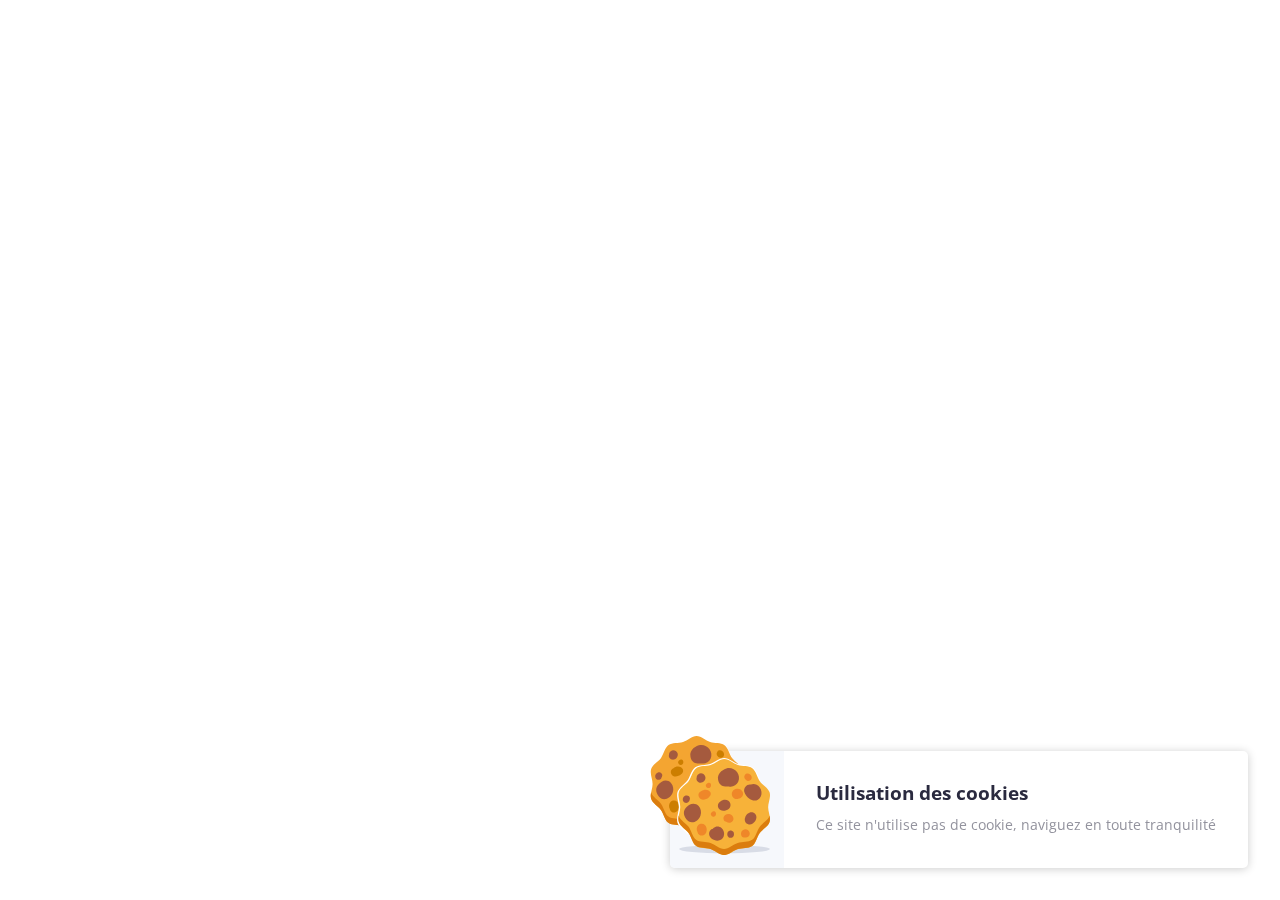
<file: css/components/cookies-banner.html>
<!DOCTYPE html>
<html>
<head>
	<meta charset="UTF-8">
	<title>Title of the document</title>
	
	
	<link rel="stylesheet" type="text/css" href="../style.css">
	<link rel="stylesheet" type="text/css" href="cookies-banner.css">
	<link rel="stylesheet" href="https://cdn.linearicons.com/free/1.0.0/icon-font.min.css">
	
	<link href="https://fonts.googleapis.com/css?family=Open+Sans:300,400,700&display=swap" rel="stylesheet">
	
	<!-- CDNs -->
	<script src="https://cdn.linearicons.com/free/1.0.0/svgembedder.min.js"></script>
	
</head>

<body>
	<div class="cookies-banner-container">
		<div class="cookies-image">
			<img src="../../images/cookies4.svg">
		</div>
		<div class="cookies-text">
			<h4 class="cookies-title">Utilisation des cookies</h4>
			 <span class="cookies-close lnr lnr-cross"></span>
			<p class="cookies-paragraph">Ce site n'utilise pas de cookie, naviguez en toute tranquilité</p>
		</div>
	</div>
	
</body>

</html>
</file>
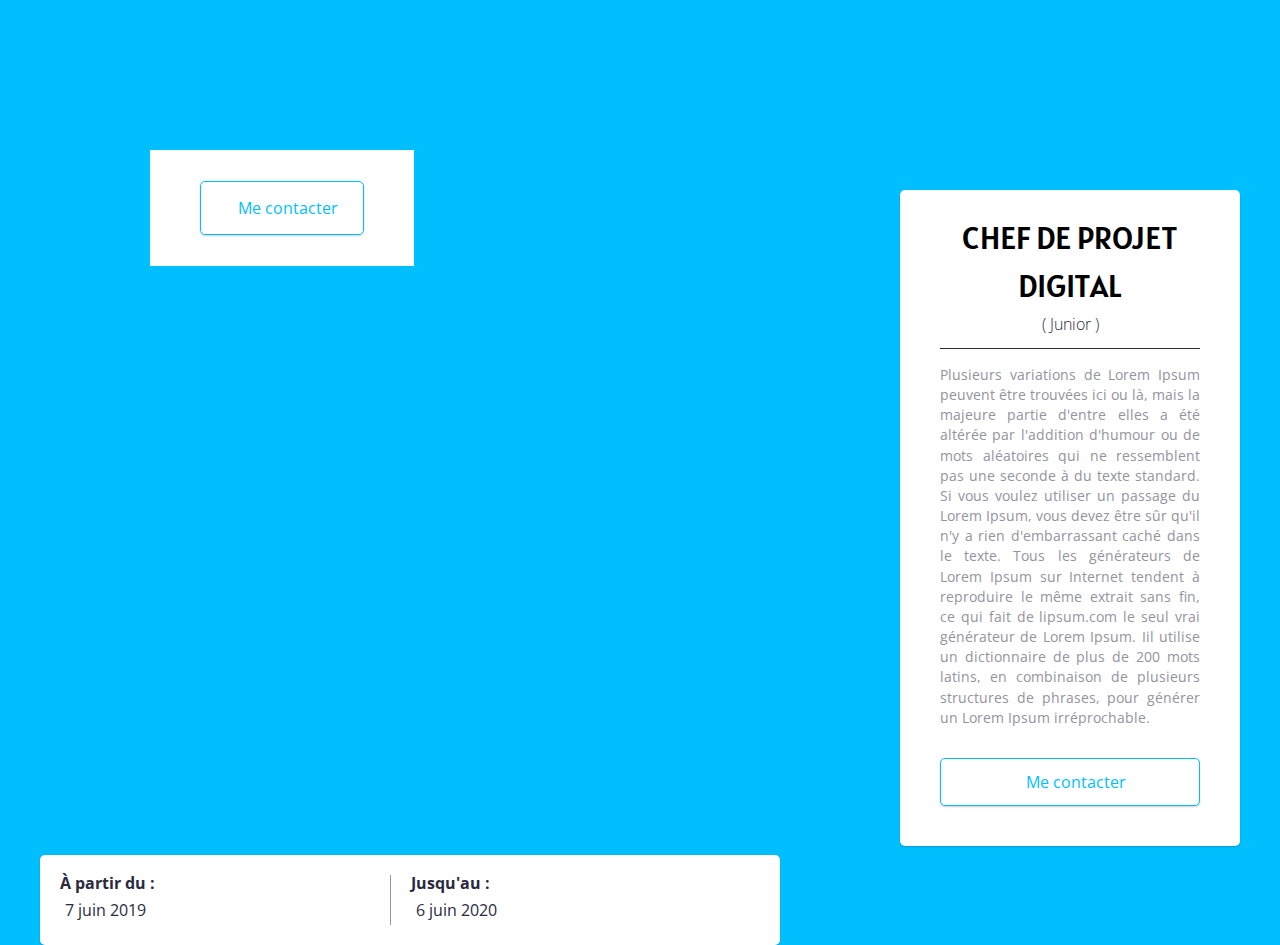
<file: css/components/post.html>
<!DOCTYPE html>
<html>
<head>
	<meta charset="UTF-8">
	<title>Title of the document</title>
	
	
	<link rel="stylesheet" type="text/css" href="../style.css">
	<link rel="stylesheet" type="text/css" href="cookies-banner.css">
	
	<!-- CDNS -->
	<link rel="stylesheet" href="https://cdn.linearicons.com/free/1.0.0/icon-font.min.css">
	
	<!-- Fonts -->
	<link href="https://fonts.googleapis.com/css?family=Open+Sans:300,400,700&display=swap" rel="stylesheet">
	<link href="https://fonts.googleapis.com/css?family=Alatsi&display=swap" rel="stylesheet">
	
</head>

<body style="background-color: deepskyblue;">

	<div class="post-container">
		<h2 class="post-title">Chef de projet digital</h2>
		<br>
		<h5 class="post-under-title">( Junior )</h5>
		<hr>
		<p class="post-paragraph">Plusieurs variations de Lorem Ipsum peuvent être trouvées ici ou là, mais la majeure partie d'entre elles a été altérée par l'addition d'humour ou de mots aléatoires qui ne ressemblent pas une seconde à du texte standard. Si vous voulez utiliser un passage du Lorem Ipsum, vous devez être sûr qu'il n'y a rien d'embarrassant caché dans le texte. Tous les générateurs de Lorem Ipsum sur Internet tendent à reproduire le même extrait sans fin, ce qui fait de lipsum.com le seul vrai générateur de Lorem Ipsum. Iil utilise un dictionnaire de plus de 200 mots latins, en combinaison de plusieurs structures de phrases, pour générer un Lorem Ipsum irréprochable.</p>
		
		<div style="margin-top:30px; display: flex;">
			<a href="#" class="btn-normal" style="width:100%;"><span class="lnr lnr-envelope"></span>&nbsp;&nbsp; Me contacter</a>
		</div>
		
	</div>
	
	<div style="margin:150px;background-color: white;padding: 50px;width: max-content;">
		<a href="#" class="btn-normal"><span class="lnr lnr-arrow-right"></span>&nbsp;&nbsp; Me contacter</a>
	</div>
	
	<div class="period-container">
		<div class="period-from">
			<p class="period-title">À partir du :</p>
			<p><span class="lnr lnr-calendar-full period-icon"></span> 7 juin 2019</p>
		</div>
		<div class="period-to">
			<p class="period-title">Jusqu'au : </p>
			<p><span class="lnr lnr-calendar-full period-icon"></span> 6 juin 2020</p>
		</div>
	</div>
	
	
</body>

</html>
</file>
<file: css/components/cookies-banner.css>
/* line 3, /Users/noefaure/Desktop/Sites Web/CV-Website/css/components/cookies-banner.scss */
.cookies-banner-container {
  background-color: white;
  border-radius: 5px;
  margin: 2em;
  max-width: 600px;
  padding: 2em;
  box-shadow: 0 1px 10px rgba(0, 0, 0, 0.2);
  display: flex;
  position: fixed;
  bottom: 0;
  right: 0;
  z-index: 2; }
  /* line 19, /Users/noefaure/Desktop/Sites Web/CV-Website/css/components/cookies-banner.scss */
  .cookies-banner-container .cookies-title {
    font-weight: bold;
    margin-bottom: 1em;
    font-size: 1.2em; }
  /* line 25, /Users/noefaure/Desktop/Sites Web/CV-Website/css/components/cookies-banner.scss */
  .cookies-banner-container .cookies-paragraph {
    font-weight: normal;
    color: #93939e;
    font-size: 0.9em;
    margin-top: -0.6em;
    line-height: 1.6em;
    text-align: justify; }
  /* line 34, /Users/noefaure/Desktop/Sites Web/CV-Website/css/components/cookies-banner.scss */
  .cookies-banner-container .cookies-image {
    width: 50px;
    margin-left: -2em;
    margin-bottom: -2em;
    margin-top: -2em;
    margin-right: 2em;
    padding: 2em;
    border-radius: 5px 0px 0px 5px;
    background-color: #f6f8fc; }
  /* line 45, /Users/noefaure/Desktop/Sites Web/CV-Website/css/components/cookies-banner.scss */
  .cookies-banner-container .cookies-image img {
    position: absolute;
    width: 120px;
    top: -15px;
    left: -20px; }
  /* line 52, /Users/noefaure/Desktop/Sites Web/CV-Website/css/components/cookies-banner.scss */
  .cookies-banner-container .cookies-close {
    font-weight: normal;
    color: #cecece;
    position: absolute;
    top: 1em;
    right: 1em;
    cursor: pointer;
    transition: color 0.2s; }
    /* line 61, /Users/noefaure/Desktop/Sites Web/CV-Website/css/components/cookies-banner.scss */
    .cookies-banner-container .cookies-close:hover {
      background-color: white;
      color: #2a2a3f; }

/*# sourceMappingURL=cookies-banner.css.map */
</file>
<file: css/style.css>
@import url(reset.css);
@import url(https://fonts.googleapis.com/css?family=Roboto:400,500,700,300);
/* line 3, /Users/noefaure/Desktop/Sites Web/CV-Website/css/components/cookies-banner.scss */
.cookies-banner-container {
  background-color: white;
  border-radius: 5px;
  margin: 2em;
  max-width: 600px;
  padding: 2em;
  box-shadow: 0 1px 10px rgba(0, 0, 0, 0.2);
  display: flex;
  position: fixed;
  bottom: 0;
  right: 0;
  z-index: 2; }
  /* line 19, /Users/noefaure/Desktop/Sites Web/CV-Website/css/components/cookies-banner.scss */
  .cookies-banner-container .cookies-title {
    font-weight: bold;
    margin-bottom: 1em;
    font-size: 1.2em; }
  /* line 25, /Users/noefaure/Desktop/Sites Web/CV-Website/css/components/cookies-banner.scss */
  .cookies-banner-container .cookies-paragraph {
    font-weight: normal;
    color: #93939e;
    font-size: 0.9em;
    margin-top: -0.6em;
    line-height: 1.6em;
    text-align: justify; }
  /* line 34, /Users/noefaure/Desktop/Sites Web/CV-Website/css/components/cookies-banner.scss */
  .cookies-banner-container .cookies-image {
    width: 50px;
    margin-left: -2em;
    margin-bottom: -2em;
    margin-top: -2em;
    margin-right: 2em;
    padding: 2em;
    border-radius: 5px 0px 0px 5px;
    background-color: #f6f8fc; }
  /* line 45, /Users/noefaure/Desktop/Sites Web/CV-Website/css/components/cookies-banner.scss */
  .cookies-banner-container .cookies-image img {
    position: absolute;
    width: 120px;
    top: -15px;
    left: -20px; }
  /* line 52, /Users/noefaure/Desktop/Sites Web/CV-Website/css/components/cookies-banner.scss */
  .cookies-banner-container .cookies-close {
    font-weight: normal;
    color: #cecece;
    position: absolute;
    top: 1em;
    right: 1em;
    cursor: pointer;
    transition: color 0.2s; }
    /* line 61, /Users/noefaure/Desktop/Sites Web/CV-Website/css/components/cookies-banner.scss */
    .cookies-banner-container .cookies-close:hover {
      background-color: white;
      color: #2a2a3f; }

/* line 3, /Users/noefaure/Desktop/Sites Web/CV-Website/css/components/post.scss */
.post-container {
  width: 260px;
  margin: 40px;
  border-radius: 5px;
  box-shadow: 0 1px 2px rgba(0, 0, 0, 0.2);
  padding: 40px;
  background-color: white; }
  /* line 11, /Users/noefaure/Desktop/Sites Web/CV-Website/css/components/post.scss */
  .post-container .post-title {
    text-align: center;
    font-family: 'Alatsi', sans-serif;
    text-transform: uppercase;
    font-size: 2em;
    line-height: 1.5em;
    margin-top: -0.5em;
    color: black; }
  /* line 21, /Users/noefaure/Desktop/Sites Web/CV-Website/css/components/post.scss */
  .post-container .post-under-title {
    font-family: 'Alatsi', sans-serif;
    text-align: center;
    margin-top: -10px;
    font-family: unset;
    font-weight: 100; }
  /* line 29, /Users/noefaure/Desktop/Sites Web/CV-Website/css/components/post.scss */
  .post-container hr {
    margin-top: 1em;
    margin-bottom: 1em;
    border: 0px;
    border-bottom: 1px solid #2a2a3f; }
  /* line 36, /Users/noefaure/Desktop/Sites Web/CV-Website/css/components/post.scss */
  .post-container .post-paragraph {
    text-align: justify;
    color: #93939e;
    font-size: 0.9em;
    line-height: 1.4em; }

/* line 44, /Users/noefaure/Desktop/Sites Web/CV-Website/css/components/post.scss */
.period-container {
  max-width: 700px;
  min-width: 300px;
  width: 100%;
  height: 50px;
  margin: 40px;
  border-radius: 5px;
  box-shadow: 0 1px 2px rgba(0, 0, 0, 0.2);
  padding: 20px;
  background-color: white;
  display: flex; }
  /* line 56, /Users/noefaure/Desktop/Sites Web/CV-Website/css/components/post.scss */
  .period-container .period-from {
    width: calc(50% - 20px);
    border-right: 1px solid #9296b1;
    margin-right: 20px; }
  /* line 63, /Users/noefaure/Desktop/Sites Web/CV-Website/css/components/post.scss */
  .period-container .period-icon {
    margin-right: 5px;
    color: #93939e; }
  /* line 68, /Users/noefaure/Desktop/Sites Web/CV-Website/css/components/post.scss */
  .period-container .period-title {
    margin-bottom: 0.7em;
    font-weight: bold; }
  /* line 73, /Users/noefaure/Desktop/Sites Web/CV-Website/css/components/post.scss */
  .period-container .period-to {
    width: 50%; }

/* line 78, /Users/noefaure/Desktop/Sites Web/CV-Website/css/components/post.scss */
.btn-normal {
  background-color: #ffffff;
  cursor: pointer;
  text-decoration: none;
  color: #00bfff;
  border-radius: 5px;
  border: 1px solid #00bfff;
  padding: 15px 25px 15px 25px;
  box-shadow: 0 1px 2px rgba(0, 0, 0, 0.2);
  transition: 0.2s;
  outline: none;
  text-align: center; }
  /* line 91, /Users/noefaure/Desktop/Sites Web/CV-Website/css/components/post.scss */
  .btn-normal:hover, .btn-normal:focus {
    background-color: deepskyblue;
    border-color: deepskyblue;
    color: #ffffff; }
  /* line 97, /Users/noefaure/Desktop/Sites Web/CV-Website/css/components/post.scss */
  .btn-normal:active {
    background-color: #0099cc;
    border-color: #0099cc;
    color: #ffffff; }

/* line 8, /Users/noefaure/Desktop/Sites Web/CV-Website/css/style.scss */
body {
  font-family: 'Open Sans', sans-serif;
  color: #2a2a3f;
  background-color: white; }

/* line 16, /Users/noefaure/Desktop/Sites Web/CV-Website/css/style.scss */
#hero-section {
  background-color: #00bfff;
  background-size: cover;
  background-position: center;
  height: 450px;
  position: relative; }

/* line 25, /Users/noefaure/Desktop/Sites Web/CV-Website/css/style.scss */
.my-name {
  font-size: 5em;
  position: absolute;
  font-family: 'Alatsi', sans-serif;
  text-transform: uppercase;
  color: white;
  letter-spacing: 0.1em;
  top: 2em;
  left: 20%;
  padding: 20px;
  box-shadow: 0 1px 10px rgba(0, 0, 0, 0.09); }

/* line 38, /Users/noefaure/Desktop/Sites Web/CV-Website/css/style.scss */
.post-container {
  position: absolute;
  right: 0; }

/* line 43, /Users/noefaure/Desktop/Sites Web/CV-Website/css/style.scss */
.period-container {
  position: absolute;
  bottom: -85px; }

/* line 48, /Users/noefaure/Desktop/Sites Web/CV-Website/css/style.scss */
.linkedin {
  position: absolute;
  font-size: 2.5em;
  top: 40px;
  color: white;
  left: 40px;
  cursor: pointer;
  transition: transform 0.2s;
  transform: scale(1); }
  /* line 58, /Users/noefaure/Desktop/Sites Web/CV-Website/css/style.scss */
  .linkedin:hover {
    transform: scale(1.5); }

/* line 63, /Users/noefaure/Desktop/Sites Web/CV-Website/css/style.scss */
#post-definition {
  padding: 100px 40px 70px 40px; }
  /* line 66, /Users/noefaure/Desktop/Sites Web/CV-Website/css/style.scss */
  #post-definition h1 {
    font-size: 1.7em;
    margin-left: 10px;
    font-family: 'Alatsi', sans-serif;
    text-transform: uppercase; }
  /* line 73, /Users/noefaure/Desktop/Sites Web/CV-Website/css/style.scss */
  #post-definition p {
    width: 65%;
    margin-left: 10px;
    margin-top: 25px;
    color: #93939e;
    font-size: 0.9em;
    line-height: 1.7em;
    letter-spacing: 0.04em;
    text-align: justify;
    position: relative; }
    /* line 84, /Users/noefaure/Desktop/Sites Web/CV-Website/css/style.scss */
    #post-definition p .signature {
      position: absolute;
      right: 0;
      margin-top: 30px;
      color: #292a3f;
      font-style: italic; }

/* line 94, /Users/noefaure/Desktop/Sites Web/CV-Website/css/style.scss */
#cv-section {
  background-color: #2a2a38;
  padding: 60px 40px 40px 40px;
  height: 800px; }
  /* line 99, /Users/noefaure/Desktop/Sites Web/CV-Website/css/style.scss */
  #cv-section h1 {
    font-size: 1.7em;
    color: white;
    margin-left: 10px;
    font-family: 'Alatsi', sans-serif;
    text-transform: uppercase; }

/* line 109, /Users/noefaure/Desktop/Sites Web/CV-Website/css/style.scss */
#software-section {
  padding: 60px 40px 40px 40px; }
  /* line 112, /Users/noefaure/Desktop/Sites Web/CV-Website/css/style.scss */
  #software-section h1 {
    font-size: 1.7em;
    margin-left: 10px;
    font-family: 'Alatsi', sans-serif;
    text-transform: uppercase; }
  /* line 119, /Users/noefaure/Desktop/Sites Web/CV-Website/css/style.scss */
  #software-section .software-container {
    padding: 40px;
    display: flex; }
    /* line 123, /Users/noefaure/Desktop/Sites Web/CV-Website/css/style.scss */
    #software-section .software-container .techno {
      width: max-content;
      padding: 30px; }
    /* line 128, /Users/noefaure/Desktop/Sites Web/CV-Website/css/style.scss */
    #software-section .software-container img {
      width: 80px;
      height: 80px;
      transition: 0.2s;
      cursor: pointer;
      margin-bottom: 20px;
      display: block;
      margin-left: auto;
      margin-right: auto; }
      /* line 139, /Users/noefaure/Desktop/Sites Web/CV-Website/css/style.scss */
      #software-section .software-container img:hover {
        transform: scale(1.2); }
    /* line 144, /Users/noefaure/Desktop/Sites Web/CV-Website/css/style.scss */
    #software-section .software-container .techno-name {
      text-align: center;
      font-weight: bold;
      color: #2a2a3f; }
    /* line 150, /Users/noefaure/Desktop/Sites Web/CV-Website/css/style.scss */
    #software-section .software-container .techno-master {
      text-align: center;
      color: #93939e;
      margin-top: 10px;
      line-height: 1.3em;
      font-weight: lighter; }
    /* line 158, /Users/noefaure/Desktop/Sites Web/CV-Website/css/style.scss */
    #software-section .software-container .techno-bar {
      background-color: #e9edf2;
      height: 5px;
      border-radius: 5px;
      margin-top: 60px; }
    /* line 165, /Users/noefaure/Desktop/Sites Web/CV-Website/css/style.scss */
    #software-section .software-container .skill-load {
      height: 5px;
      border-radius: 5px;
      animation-duration: 1.4s;
      animation-timing-function: ease-in-out;
      animation-fill-mode: forwards; }
    /* line 173, /Users/noefaure/Desktop/Sites Web/CV-Website/css/style.scss */
    #software-section .software-container .label {
      text-align: center;
      font-size: 0.8em;
      margin-top: 10px;
      color: #a19faa; }
    /* line 180, /Users/noefaure/Desktop/Sites Web/CV-Website/css/style.scss */
    #software-section .software-container .html {
      width: 90%;
      background-color: #00bfff;
      animation-name: html; }
    /* line 181, /Users/noefaure/Desktop/Sites Web/CV-Website/css/style.scss */
    #software-section .software-container .sass {
      width: 75%;
      background-color: #00bfff;
      animation-name: sass; }
    /* line 182, /Users/noefaure/Desktop/Sites Web/CV-Website/css/style.scss */
    #software-section .software-container .javascript {
      width: 55%;
      background-color: #00bfff;
      animation-name: javascript; }
    /* line 183, /Users/noefaure/Desktop/Sites Web/CV-Website/css/style.scss */
    #software-section .software-container .ror {
      width: 30%;
      background-color: #00bfff;
      animation-name: ror; }
    /* line 184, /Users/noefaure/Desktop/Sites Web/CV-Website/css/style.scss */
    #software-section .software-container .photoshop {
      width: 85%;
      background-color: #00bfff;
      animation-name: photoshop; }
    /* line 185, /Users/noefaure/Desktop/Sites Web/CV-Website/css/style.scss */
    #software-section .software-container .illustrator {
      width: 30%;
      background-color: #00bfff;
      animation-name: illustrator; }

@keyframes html {
  0% {
    width: 0px; }
  100% {
    width: 90%; } }

@keyframes sass {
  0% {
    width: 0px; }
  100% {
    width: 75%; } }

@keyframes javascript {
  0% {
    width: 0px; }
  100% {
    width: 55%; } }

@keyframes ror {
  0% {
    width: 0px; }
  100% {
    width: 30%; } }

@keyframes photoshop {
  0% {
    width: 0px; }
  100% {
    width: 85%; } }

@keyframes illustrator {
  0% {
    width: 0px; }
  100% {
    width: 30%; } }

/* line 219, /Users/noefaure/Desktop/Sites Web/CV-Website/css/style.scss */
.shape-one {
  position: absolute;
  top: 0;
  width: 500px;
  opacity: 0.3; }

/* line 226, /Users/noefaure/Desktop/Sites Web/CV-Website/css/style.scss */
.shape-two {
  position: absolute;
  transform: rotate(180deg);
  right: 0;
  width: 500px;
  opacity: 0.3; }

/* line 234, /Users/noefaure/Desktop/Sites Web/CV-Website/css/style.scss */
#interest-section {
  padding: 60px 40px 40px 40px;
  height: 600px;
  background-color: #292938; }
  /* line 239, /Users/noefaure/Desktop/Sites Web/CV-Website/css/style.scss */
  #interest-section .interest-container {
    display: flex;
    justify-content: center; }
  /* line 244, /Users/noefaure/Desktop/Sites Web/CV-Website/css/style.scss */
  #interest-section h1 {
    font-size: 1.7em;
    color: #ffffff;
    margin-left: 10px;
    font-family: 'Alatsi', sans-serif;
    text-transform: uppercase; }
  /* line 252, /Users/noefaure/Desktop/Sites Web/CV-Website/css/style.scss */
  #interest-section .figure {
    height: 30%;
    background-color: #229bff;
    background-image: linear-gradient(141deg, #45d1ff 0%, #229cff 75%);
    border-bottom-left-radius: 50% 20%;
    border-bottom-right-radius: 50% 20%;
    border-top-right-radius: 5px;
    border-top-left-radius: 5px; }
  /* line 262, /Users/noefaure/Desktop/Sites Web/CV-Website/css/style.scss */
  #interest-section .card {
    text-decoration: none;
    color: #282838;
    position: relative;
    width: 300px;
    height: 350px;
    margin-top: 50px;
    border-radius: 5px;
    box-shadow: 0 1px 10px rgba(0, 0, 0, 0.05);
    background-color: white;
    margin-left: 30px;
    transition: 0.2s;
    cursor: pointer;
    transform: translateX(-15px); }
    /* line 277, /Users/noefaure/Desktop/Sites Web/CV-Website/css/style.scss */
    #interest-section .card:hover {
      transform: translate(-15px, -5px); }
    /* line 281, /Users/noefaure/Desktop/Sites Web/CV-Website/css/style.scss */
    #interest-section .card .bubble {
      position: absolute;
      height: 120px;
      top: 40px;
      width: 120px;
      transform: translateX(50%);
      margin-left: 30px;
      border-radius: 50%;
      background-color: white;
      text-align: center;
      font-size: 50px;
      color: #229bff;
      line-height: 2.3em;
      box-shadow: 0 1px 10px rgba(0, 0, 0, 0.08);
      background-image: url(../images/movie.jpg);
      background-size: cover;
      border: 4px solid white; }
    /* line 300, /Users/noefaure/Desktop/Sites Web/CV-Website/css/style.scss */
    #interest-section .card .book {
      background-image: url(../images/book.jpg);
      background-position: 50 0%;
      background-size: 100%; }
    /* line 306, /Users/noefaure/Desktop/Sites Web/CV-Website/css/style.scss */
    #interest-section .card .music {
      background-image: url(../images/music.jpg);
      background-position: center;
      background-size: 175%; }
    /* line 312, /Users/noefaure/Desktop/Sites Web/CV-Website/css/style.scss */
    #interest-section .card .text {
      padding: 15px;
      background-color: #ffffff;
      margin-top: 65px;
      text-align: center; }
      /* line 318, /Users/noefaure/Desktop/Sites Web/CV-Website/css/style.scss */
      #interest-section .card .text h3 {
        font-weight: bold; }
      /* line 322, /Users/noefaure/Desktop/Sites Web/CV-Website/css/style.scss */
      #interest-section .card .text p {
        color: #93939e;
        margin-top: 20px;
        line-height: 1.3em;
        font-weight: lighter; }
      /* line 329, /Users/noefaure/Desktop/Sites Web/CV-Website/css/style.scss */
      #interest-section .card .text .rating {
        display: flex;
        justify-content: center;
        margin-top: 15px;
        color: orange; }
        /* line 335, /Users/noefaure/Desktop/Sites Web/CV-Website/css/style.scss */
        #interest-section .card .text .rating span {
          margin-left: 5px; }
    /* line 341, /Users/noefaure/Desktop/Sites Web/CV-Website/css/style.scss */
    #interest-section .card .rating-text {
      font-size: 0.8em;
      margin-top: 10px; }

/* line 350, /Users/noefaure/Desktop/Sites Web/CV-Website/css/style.scss */
.cv-graph-container {
  padding: 50px;
  position: relative; }

/* line 355, /Users/noefaure/Desktop/Sites Web/CV-Website/css/style.scss */
.cv-point {
  width: 10px;
  height: 10px;
  background-color: white;
  border-radius: 50%;
  position: relative; }

/* line 363, /Users/noefaure/Desktop/Sites Web/CV-Website/css/style.scss */
.cv-point-border {
  width: 16px;
  height: 16px;
  background-color: transparent;
  border-radius: 50%;
  border: 2px solid white;
  position: absolute;
  left: -5px;
  top: -5px; }

/* line 374, /Users/noefaure/Desktop/Sites Web/CV-Website/css/style.scss */
.cv-line {
  height: 200px;
  border: 0.5px dashed white;
  position: absolute;
  top: 20px;
  left: 5px; }

/* line 382, /Users/noefaure/Desktop/Sites Web/CV-Website/css/style.scss */
.cv-entity {
  display: flex;
  height: 232px; }

/* line 387, /Users/noefaure/Desktop/Sites Web/CV-Website/css/style.scss */
.cv-date {
  color: white;
  margin-right: 20px;
  margin-top: -3px; }

/* line 393, /Users/noefaure/Desktop/Sites Web/CV-Website/css/style.scss */
.cv-name {
  color: white;
  margin-left: 20px;
  margin-top: -3px; }

/* line 399, /Users/noefaure/Desktop/Sites Web/CV-Website/css/style.scss */
.cv-under-name {
  font-weight: 100;
  opacity: 0.6;
  font-size: 0.9em;
  color: #ffffff;
  position: absolute;
  margin-top: 30px;
  margin-left: 88px; }

/* line 409, /Users/noefaure/Desktop/Sites Web/CV-Website/css/style.scss */
.cv-list-skill {
  color: white;
  width: max-content;
  list-style-type: none;
  font-weight: 100;
  margin-top: 78px;
  margin-left: 80px; }
  /* line 417, /Users/noefaure/Desktop/Sites Web/CV-Website/css/style.scss */
  .cv-list-skill li {
    margin-top: 1.5em; }
    /* line 420, /Users/noefaure/Desktop/Sites Web/CV-Website/css/style.scss */
    .cv-list-skill li .check {
      color: #8BC34A; }
    /* line 423, /Users/noefaure/Desktop/Sites Web/CV-Website/css/style.scss */
    .cv-list-skill li .uncheck {
      color: #7b7666; }

/* line 429, /Users/noefaure/Desktop/Sites Web/CV-Website/css/style.scss */
.cv-label {
  background-color: #00bffe;
  font-size: 0.9em;
  padding: 2px 5px 2px 5px;
  border-radius: 5px;
  color: white; }

/* line 437, /Users/noefaure/Desktop/Sites Web/CV-Website/css/style.scss */
.cv-hide {
  width: calc(100% - 50px);
  height: 345px;
  background-color: rgba(42, 42, 56, 0.7);
  position: absolute;
  top: 0;
  color: white;
  font-size: 0.7em;
  transition: 0.7s;
  cursor: pointer; }
  /* line 448, /Users/noefaure/Desktop/Sites Web/CV-Website/css/style.scss */
  .cv-hide:after {
    position: absolute;
    bottom: 0;
    left: 0;
    content: "";
    width: 135px;
    height: 0;
    border-bottom: 1px solid #ffffff;
    opacity: 1; }
  /* line 459, /Users/noefaure/Desktop/Sites Web/CV-Website/css/style.scss */
  .cv-hide .today {
    position: absolute;
    bottom: 10px;
    left: -29px;
    display: none; }
  /* line 466, /Users/noefaure/Desktop/Sites Web/CV-Website/css/style.scss */
  .cv-hide .time {
    position: absolute;
    bottom: -20px;
    left: -29px; }
  /* line 472, /Users/noefaure/Desktop/Sites Web/CV-Website/css/style.scss */
  .cv-hide:hover {
    opacity: 0; }

/* line 479, /Users/noefaure/Desktop/Sites Web/CV-Website/css/style.scss */
#international-section {
  padding: 60px 40px 40px 40px;
  height: 600px;
  background-color: #e9edf2;
  position: relative;
  overflow: hidden; }
  /* line 486, /Users/noefaure/Desktop/Sites Web/CV-Website/css/style.scss */
  #international-section h1 {
    font-size: 1.7em;
    margin-left: 10px;
    font-family: 'Alatsi', sans-serif;
    text-transform: uppercase; }
  /* line 493, /Users/noefaure/Desktop/Sites Web/CV-Website/css/style.scss */
  #international-section .world-svg {
    width: 100%;
    height: 600px; }
  /* line 498, /Users/noefaure/Desktop/Sites Web/CV-Website/css/style.scss */
  #international-section .world-svg path {
    fill: #ffffff;
    stroke: #edecef;
    transition: 0.2s;
    cursor: pointer; }
  /* line 505, /Users/noefaure/Desktop/Sites Web/CV-Website/css/style.scss */
  #international-section .world-svg path:hover {
    fill: #008cfe !important;
    stroke: #008cfe !important; }
  /* line 510, /Users/noefaure/Desktop/Sites Web/CV-Website/css/style.scss */
  #international-section .live-country {
    fill: #00bfff !important;
    stroke: #00bfff !important; }
  /* line 515, /Users/noefaure/Desktop/Sites Web/CV-Website/css/style.scss */
  #international-section .been-country {
    fill: #292938 !important;
    stroke: #292938 !important; }
  /* line 520, /Users/noefaure/Desktop/Sites Web/CV-Website/css/style.scss */
  #international-section #country-description {
    line-height: 1.4em;
    width: calc(100% + 50px);
    margin-left: -25px; }
  /* line 526, /Users/noefaure/Desktop/Sites Web/CV-Website/css/style.scss */
  #international-section .legend-container {
    background-color: white;
    position: absolute;
    bottom: 0;
    left: 0;
    padding: 20px;
    border-radius: 5px;
    margin: 20px;
    font-size: 0.8em;
    line-height: 2em;
    box-shadow: 0 1px 10px rgba(0, 0, 0, 0.05); }
  /* line 539, /Users/noefaure/Desktop/Sites Web/CV-Website/css/style.scss */
  #international-section .square-legend {
    border-radius: 4px;
    padding: 3px 5px 0px 5px;
    margin-right: 10px;
    font-size: 0.5em; }
  /* line 547, /Users/noefaure/Desktop/Sites Web/CV-Website/css/style.scss */
  #international-section .been {
    background-color: #00bfff; }
  /* line 551, /Users/noefaure/Desktop/Sites Web/CV-Website/css/style.scss */
  #international-section .visited {
    background-color: #292938; }
  /* line 556, /Users/noefaure/Desktop/Sites Web/CV-Website/css/style.scss */
  #international-section .country-source p {
    position: absolute;
    bottom: 20px;
    right: 20px;
    font-size: 0.7em;
    color: #b5b5b5; }
  /* line 564, /Users/noefaure/Desktop/Sites Web/CV-Website/css/style.scss */
  #international-section .country-source a {
    text-decoration: none;
    color: #01bffe; }
  /* line 570, /Users/noefaure/Desktop/Sites Web/CV-Website/css/style.scss */
  #international-section .info-country-container {
    width: 20%;
    background-color: #2a2a38;
    padding: 50px;
    border-radius: 5px;
    margin: 50px 50px 50px 15px;
    height: max-content; }
    /* line 578, /Users/noefaure/Desktop/Sites Web/CV-Website/css/style.scss */
    #international-section .info-country-container img {
      border-radius: 5px;
      width: 125px;
      height: auto;
      box-shadow: 0 1px 10px rgba(0, 0, 0, 0.05); }
    /* line 585, /Users/noefaure/Desktop/Sites Web/CV-Website/css/style.scss */
    #international-section .info-country-container h4 {
      color: white;
      text-align: center;
      margin-top: 15px;
      margin-bottom: 20px; }
    /* line 592, /Users/noefaure/Desktop/Sites Web/CV-Website/css/style.scss */
    #international-section .info-country-container h5 {
      color: white;
      text-align: center;
      font-size: 0.8em;
      line-height: 1.3em;
      margin-top: 5px; }
    /* line 600, /Users/noefaure/Desktop/Sites Web/CV-Website/css/style.scss */
    #international-section .info-country-container hr {
      border-top: none;
      border-left: none;
      border-right: none;
      border-bottom: 1px solid white; }
    /* line 607, /Users/noefaure/Desktop/Sites Web/CV-Website/css/style.scss */
    #international-section .info-country-container p {
      color: #e9edf2;
      font-size: 0.7em;
      margin-top: 10px;
      text-align: center;
      font-weight: 100; }
  /* line 616, /Users/noefaure/Desktop/Sites Web/CV-Website/css/style.scss */
  #international-section .international-h4 {
    padding-left: 10px;
    margin-top: 10px;
    color: #656565;
    font-weight: lighter;
    margin-bottom: -10px; }

/* line 625, /Users/noefaure/Desktop/Sites Web/CV-Website/css/style.scss */
.tooltip {
  display: none;
  position: absolute;
  font-size: 0.7em;
  border: 1px solid #333;
  background-color: #161616;
  border-radius: 5px;
  padding: 10px;
  color: #fff; }

/* line 636, /Users/noefaure/Desktop/Sites Web/CV-Website/css/style.scss */
.tooltip-country {
  display: none;
  position: absolute;
  font-size: 0.7em;
  background-color: white;
  border: none;
  border-radius: 5px;
  padding: 10px;
  box-shadow: 0 1px 10px rgba(0, 0, 0, 0.2); }

/* line 647, /Users/noefaure/Desktop/Sites Web/CV-Website/css/style.scss */
.hour-icon {
  color: orange; }

/* line 651, /Users/noefaure/Desktop/Sites Web/CV-Website/css/style.scss */
.hire-section {
  display: flex;
  justify-content: center;
  margin-top: 80px;
  /* let's shape */
  /* let's animate this */ }
  /* line 656, /Users/noefaure/Desktop/Sites Web/CV-Website/css/style.scss */
  .hire-section .hire-button {
    color: white;
    padding: 15px 30px 15px 30px;
    border-radius: 5px;
    font-size: x-large;
    background-color: #00bffe;
    cursor: pointer;
    transition: 0.2s; }
    /* line 665, /Users/noefaure/Desktop/Sites Web/CV-Website/css/style.scss */
    .hire-section .hire-button:hover {
      transform: translateY(-5px); }
  /* line 672, /Users/noefaure/Desktop/Sites Web/CV-Website/css/style.scss */
  .hire-section * {
    margin: 0;
    padding: 0;
    outline: none;
    list-style: none;
    text-decoration: none;
    box-sizing: border-box;
    color: #000;
    background: transparent;
    border: none; }
  /* line 683, /Users/noefaure/Desktop/Sites Web/CV-Website/css/style.scss */
  .hire-section .wrap {
    height: 60px;
    position: relative;
    top: 50%;
    transform: translateY(-50%); }
  /* line 690, /Users/noefaure/Desktop/Sites Web/CV-Website/css/style.scss */
  .hire-section .box {
    padding: 1em;
    height: 60px;
    text-align: center; }
  /* line 696, /Users/noefaure/Desktop/Sites Web/CV-Website/css/style.scss */
  .hire-section button {
    width: 160px;
    height: 60px;
    background: #01bffe;
    cursor: pointer;
    position: relative;
    border-radius: 6px; }
  /* line 705, /Users/noefaure/Desktop/Sites Web/CV-Website/css/style.scss */
  .hire-section button a {
    color: #fff;
    text-transform: uppercase;
    letter-spacing: 1px; }
  /* line 711, /Users/noefaure/Desktop/Sites Web/CV-Website/css/style.scss */
  .hire-section button span {
    color: #fff; }
  /* line 717, /Users/noefaure/Desktop/Sites Web/CV-Website/css/style.scss */
  .hire-section button span.shape {
    height: 60px;
    width: 160px;
    position: absolute;
    top: 0;
    left: 0; }
  /* line 725, /Users/noefaure/Desktop/Sites Web/CV-Website/css/style.scss */
  .hire-section button span span {
    content: "";
    position: absolute;
    margin: auto;
    height: 8px;
    width: 2px;
    background: #01bffe;
    opacity: 0; }
  /* line 735, /Users/noefaure/Desktop/Sites Web/CV-Website/css/style.scss */
  .hire-section button span span:nth-of-type(1) {
    top: -20px;
    left: 0;
    right: 0; }
  /* line 741, /Users/noefaure/Desktop/Sites Web/CV-Website/css/style.scss */
  .hire-section button span span:nth-of-type(2) {
    bottom: -20px;
    left: 0;
    right: 0; }
  /* line 747, /Users/noefaure/Desktop/Sites Web/CV-Website/css/style.scss */
  .hire-section button span span:nth-of-type(3) {
    top: 0;
    bottom: 0;
    left: -10px; }
  /* line 753, /Users/noefaure/Desktop/Sites Web/CV-Website/css/style.scss */
  .hire-section button span span:nth-of-type(4) {
    top: 0;
    bottom: 0;
    right: -10px; }
  /* line 759, /Users/noefaure/Desktop/Sites Web/CV-Website/css/style.scss */
  .hire-section button span span:nth-of-type(5) {
    top: -20px;
    left: -70%;
    right: 0;
    transform: rotate(-30deg); }
  /* line 766, /Users/noefaure/Desktop/Sites Web/CV-Website/css/style.scss */
  .hire-section button span span:nth-of-type(6) {
    top: -20px;
    left: 0;
    right: -70%;
    transform: rotate(30deg); }
  /* line 772, /Users/noefaure/Desktop/Sites Web/CV-Website/css/style.scss */
  .hire-section button span span:nth-of-type(7) {
    bottom: -20px;
    right: 0;
    left: -70%;
    transform: rotate(30deg); }
  /* line 778, /Users/noefaure/Desktop/Sites Web/CV-Website/css/style.scss */
  .hire-section button span span:nth-of-type(8) {
    bottom: -20px;
    left: 0;
    right: -70%;
    transform: rotate(-30deg); }

@keyframes bounce {
  0% {
    transform: scale(1); }
  50% {
    transform: scale(1.1); }
  100% {
    transform: scale(1); } }
  /* line 795, /Users/noefaure/Desktop/Sites Web/CV-Website/css/style.scss */
  .hire-section button.active {
    animation: bounce 0.3s ease-out 1; }
  /* line 799, /Users/noefaure/Desktop/Sites Web/CV-Website/css/style.scss */
  .hire-section button.active span span:nth-of-type(1) {
    animation: anim1 0.4s ease-out 1; }
  /* line 802, /Users/noefaure/Desktop/Sites Web/CV-Website/css/style.scss */
  .hire-section button.active span span:nth-of-type(2) {
    animation: anim2 0.4s ease-out 1; }
  /* line 805, /Users/noefaure/Desktop/Sites Web/CV-Website/css/style.scss */
  .hire-section button.active span span:nth-of-type(3) {
    animation: anim3 0.4s ease-out 1; }
  /* line 808, /Users/noefaure/Desktop/Sites Web/CV-Website/css/style.scss */
  .hire-section button.active span span:nth-of-type(4) {
    animation: anim4 0.4s ease-out 1; }
  /* line 811, /Users/noefaure/Desktop/Sites Web/CV-Website/css/style.scss */
  .hire-section button.active span span:nth-of-type(5) {
    animation: anim5 0.4s ease-out 1; }
  /* line 814, /Users/noefaure/Desktop/Sites Web/CV-Website/css/style.scss */
  .hire-section button.active span span:nth-of-type(6) {
    animation: anim6 0.4s ease-out 1; }
  /* line 817, /Users/noefaure/Desktop/Sites Web/CV-Website/css/style.scss */
  .hire-section button.active span span:nth-of-type(7) {
    animation: anim7 0.4s ease-out 1; }
  /* line 820, /Users/noefaure/Desktop/Sites Web/CV-Website/css/style.scss */
  .hire-section button.active span span:nth-of-type(8) {
    animation: anim8 0.4s ease-out 1; }

@keyframes anim1 {
  0% {
    transform: scaleY(0.5);
    opacity: 0; }
  50% {
    transform: translateY(-10px) scaleY(1.4);
    opacity: 1; }
  100% {
    transform: translateY(-20px) scaleY(0.5);
    opacity: 0; } }

@keyframes anim2 {
  0% {
    transform: scaleY(1);
    opacity: 0; }
  50% {
    transform: translateY(10px) scaleY(1.4);
    opacity: 1; }
  100% {
    transform: translateY(20px) scaleY(0.5);
    opacity: 0; } }

@keyframes anim3 {
  0% {
    transform: rotate(90deg) scaleX(0.5);
    opacity: 0; }
  50% {
    transform: rotate(90deg) translateY(10px) scaleX(1.4);
    opacity: 1; }
  100% {
    transform: rotate(90deg) translateY(20px) scaleX(0.5);
    opacity: 0; } }

@keyframes anim4 {
  0% {
    transform: rotate(90deg) scaleX(0.5);
    opacity: 0; }
  50% {
    transform: rotate(90deg) translateY(-10px) scaleX(1.4);
    opacity: 1; }
  100% {
    transform: rotate(90deg) translateY(-20px) scaleX(0.5);
    opacity: 0; } }

@keyframes anim5 {
  0% {
    transform: rotate(-30deg) scaleY(0.5);
    opacity: 0; }
  50% {
    transform: rotate(-30deg) translateY(-8px) scaleY(1.4);
    opacity: 1; }
  100% {
    transform: rotate(-30deg) translateY(-16px) scaleY(0.5);
    opacity: 0; } }

@keyframes anim6 {
  0% {
    transform: rotate(30deg) scaleY(0.5);
    opacity: 0; }
  50% {
    transform: rotate(30deg) translateY(-8px) scaleY(1.4);
    opacity: 1; }
  100% {
    transform: rotate(30deg) translateY(-16px) scaleY(0.5);
    opacity: 0; } }

@keyframes anim7 {
  0% {
    transform: rotate(30deg) scaleY(0.5);
    opacity: 0; }
  50% {
    transform: rotate(30deg) translateY(8px) scaleY(1.4);
    opacity: 1; }
  100% {
    transform: rotate(30deg) translateY(16px) scaleY(0.5);
    opacity: 0; } }

@keyframes anim8 {
  0% {
    transform: rotate(-30deg) scaleY(0.5);
    opacity: 0; }
  50% {
    transform: rotate(-30deg) translateY(8px) scaleY(1.4);
    opacity: 1; }
  100% {
    transform: rotate(-30deg) translateY(16px) scaleY(0.5);
    opacity: 0; } }

/* line 868, /Users/noefaure/Desktop/Sites Web/CV-Website/css/style.scss */
#overlay {
  position: fixed;
  display: none;
  width: 100%;
  height: 100%;
  top: 0;
  left: 0;
  right: 0;
  bottom: 0;
  background-color: rgba(0, 0, 0, 0.9);
  z-index: 10;
  cursor: pointer; }
  /* line 881, /Users/noefaure/Desktop/Sites Web/CV-Website/css/style.scss */
  #overlay #text {
    font-family: 'Open Sans', sans-serif;
    position: absolute;
    text-align: center;
    top: 50%;
    left: 50%;
    font-size: 50px;
    color: white;
    transform: translate(-50%, -50%);
    -ms-transform: translate(-50%, -50%); }
    /* line 892, /Users/noefaure/Desktop/Sites Web/CV-Website/css/style.scss */
    #overlay #text .main {
      font-size: 1em;
      font-weight: bold; }
    /* line 897, /Users/noefaure/Desktop/Sites Web/CV-Website/css/style.scss */
    #overlay #text .under-title {
      font-size: 0.5em;
      margin-top: 2em;
      font-weight: 100; }

/*# sourceMappingURL=style.css.map */
</file>
